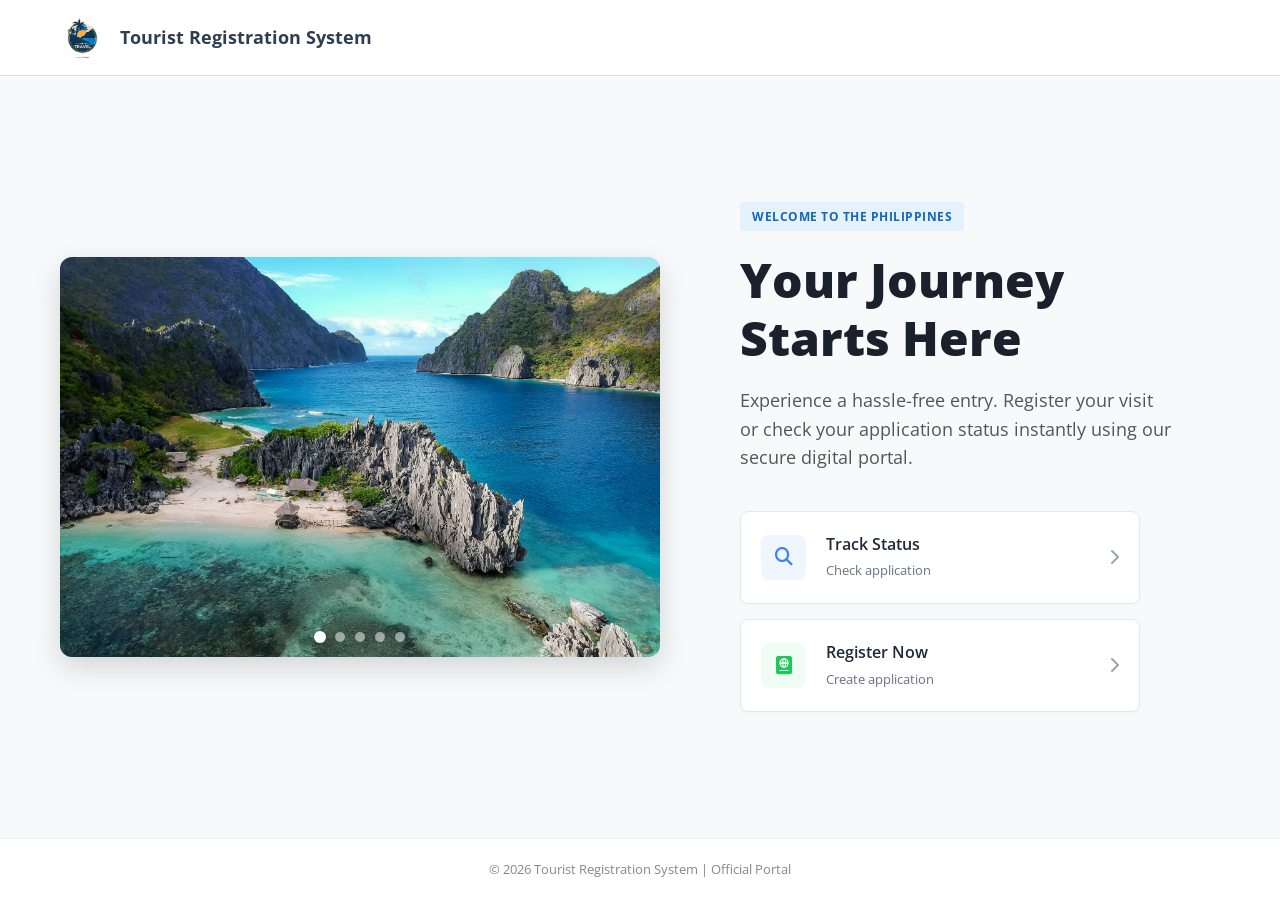
<file: index.html>
<!DOCTYPE html>
<html lang="en">
  <head>
    <meta charset="UTF-8" />
    <meta name="viewport" content="width=device-width, initial-scale=1.0" />
    <title>Tourist Registration System</title>
    <link
      href="https://fonts.googleapis.com/css2?family=Open+Sans:wght@400;600;700&display=swap"
      rel="stylesheet"
    />
    <link rel="stylesheet" href="https://cdnjs.cloudflare.com/ajax/libs/font-awesome/6.4.0/css/all.min.css" />
    <link rel="stylesheet" href="css/styles.css" />
  </head>
  <body>
    <header class="main-header">
      <div class="container header-content">
        <div class="logo-area">
          <img src="logo/tourismlogo.png" alt="Logo" class="logo-img" />
          <span class="logo-text">Tourist Registration System</span>
        </div>
      </div>
    </header>

    <main class="hero-section">
      <div class="container hero-grid">
        <div class="hero-image-side">
          <div class="carousel-container">
            <div class="carousel-track" id="track">
              <img src="logo/bgtour.jpeg" class="carousel-slide" alt="Slide 1" />
              <img src="logo/Siquijor-Glamping-Village2.webp" class="carousel-slide" alt="Slide 1" />
              <img src="logo/siq.jpg" class="carousel-slide" alt="Slide 2" />
              <img src="logo/OIP (1).webp" class="carousel-slide" alt="Slide 3" />
              <img src="logo/siargao-cloud-9-boardwalk.webp" class="carousel-slide" alt="Slide 4" />
            </div>

            <div class="carousel-nav">
              <button class="carousel-dot active"></button>
              <button class="carousel-dot"></button>
              <button class="carousel-dot"></button>
              <button class="carousel-dot"></button>
              <button class="carousel-dot"></button>
            </div>
          </div>
        </div>

        <div class="hero-text-side">
          <span class="tagline">Welcome to the Philippines</span>
          <h1>Your Journey Starts Here</h1>
          <p>
            Experience a hassle-free entry. Register your visit or check your application status instantly
            using our secure digital portal.
          </p>

          <div class="card-container">
            <a href="tourist/tracking.html" class="action-card">
              <div class="icon-box blue">
                <i class="fa-solid fa-magnifying-glass"></i>
              </div>
              <div class="card-details">
                <h3>Track Status</h3>
                <span>Check application</span>
              </div>
              <div class="arrow-icon">
                <i class="fa-solid fa-chevron-right"></i>
              </div>
            </a>

            <a href="tourist/tourist_reg.html" class="action-card">
              <div class="icon-box green">
                <i class="fa-solid fa-passport"></i>
              </div>
              <div class="card-details">
                <h3>Register Now</h3>
                <span>Create application</span>
              </div>
              <div class="arrow-icon">
                <i class="fa-solid fa-chevron-right"></i>
              </div>
            </a>
          </div>
        </div>
      </div>
    </main>

    <footer>&copy; <span id="year"></span> Tourist Registration System | Official Portal</footer>

    <script src="js/index.js"></script>
  </body>
</html>
</file>
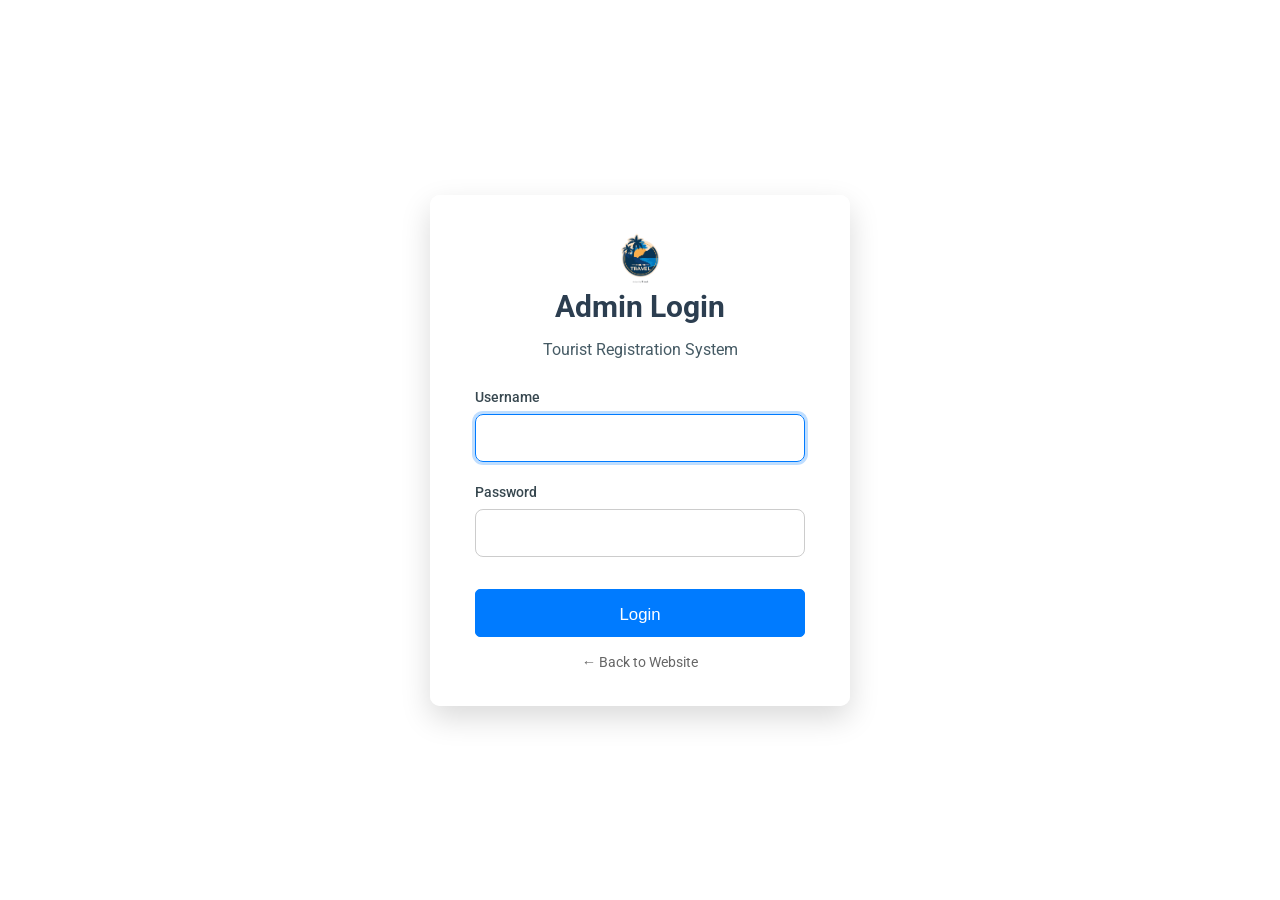
<file: admin/admin_login.html>
<!DOCTYPE html>
<html lang="en">
  <head>
    <meta charset="UTF-8" />
    <meta name="viewport" content="width=device-width, initial-scale=1.0" />
    <title>Admin Login - Tourist Registration System</title>

    <link rel="stylesheet" href="../css/login_styles.css" />
    <link
      href="https://fonts.googleapis.com/css2?family=Roboto:wght@400;500;700&display=swap"
      rel="stylesheet"
    />
  </head>
  <body class="login-page">
    <div class="login-container">
      <div class="user-avatar">
        <img src="../logo/tourismlogo.png" alt="User Avatar" width="55" />
      </div>

      <h1>Admin Login</h1>
      <p class="subtitle">Tourist Registration System</p>

      <div id="loginErrorMessage" class="login-error-message hidden"></div>

      <form id="adminLoginForm" class="login-form">
        <div class="form-group">
          <label for="username">Username</label>
          <input type="text" id="username" name="username" required autocomplete="username" autofocus />
        </div>
        <div class="form-group">
          <label for="password">Password</label>
          <input type="password" id="password" name="password" required autocomplete="current-password" />
        </div>
        <button type="submit" class="button button-primary">Login</button>
      </form>

      <div style="text-align: center; margin-top: 15px">
        <a href="../index.html" style="text-decoration: none; color: #666; font-size: 0.9em"
          >&larr; Back to Website</a
        >
      </div>
    </div>

    <script src="../js/admin_login_script.js"></script>
  </body>
</html>
</file>
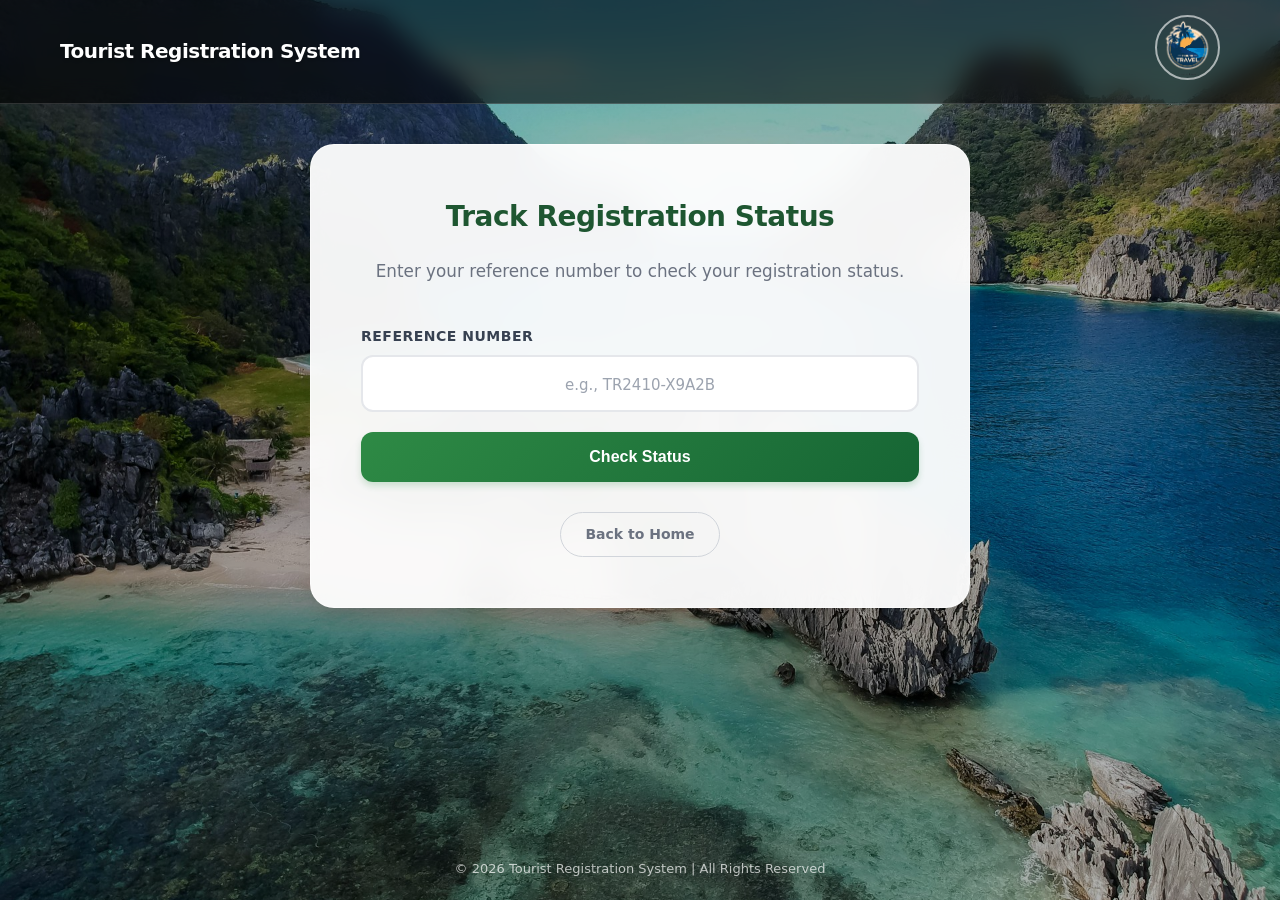
<file: tourist/tracking.html>
<!DOCTYPE html>
<html lang="en">
  <head>
    <meta charset="UTF-8" />
    <meta name="viewport" content="width=device-width, initial-scale=1.0" />
    <title>Track Registration Status | Tourist Registration System</title>
    <link rel="stylesheet" href="../css/tracking.css" />
    <link
      href="https://fonts.googleapis.com/css2?family=Roboto:wght@400;500;700&display=swap"
      rel="stylesheet"
    />
  </head>
  <body>
    <header>
      <div class="header-content">
        <div class="logo">Tourist Registration System</div>
        <div class="user-info">
          <div class="user-avatar">
            <a href="../index.html"><img src="../logo/tourismlogo.png" alt="User Avatar" width="65" /></a>
          </div>
        </div>
      </div>
    </header>

    <div class="container">
      <div class="welcome-panel">
        <h1>Track Registration Status</h1>
        <p>Enter your reference number to check your registration status.</p>

        <form id="trackForm" class="status-check-form">
          <div class="form-group">
            <label for="referenceNumberInput">Reference Number</label>
            <input
              type="text"
              id="referenceNumberInput"
              name="referenceNumberInput"
              placeholder="e.g., TR2410-X9A2B"
              required
            />
          </div>
          <button type="submit" class="primary-button">Check Status</button>
        </form>

        <div id="statusResult" class="hidden status-result-container">
          <p><strong>Reference Number:</strong> <span id="displayRefNo"></span></p>

          <p><strong>Tourist Name:</strong> <span id="displayTouristName"></span></p>

          <p><strong>Registration Type:</strong> <span id="displayRegType"></span></p>

          <p><strong>Submission Date:</strong> <span id="displaySubmissionDate"></span></p>

          <p><strong>Status:</strong> <span id="displayStatus" class="status-text"></span></p>

          <div id="rejectionReasonContainer" class="hidden">
            <p style="color: red; margin-top: 10px"><strong>Reason for Rejection:</strong></p>
            <p id="displayRejectionReason" class="rejection-reason" style="color: #d32f2f"></p>
          </div>
        </div>

        <div id="trackingLoadingIndicator" class="hidden loading-indicator">
          <p>Searching database...</p>
        </div>

        <div id="trackingErrorMessage" class="hidden error-message-container">
          <p id="trackingErrorMessageText" style="color: red"></p>
        </div>

        <div id="resubmitActionContainer" class="action-footer hidden">
          <button id="startNewApplicationBtn" class="primary-button">Start New Application</button>
        </div>

        <div class="action-footer">
          <a href="../index.html" class="secondary-button">Back to Home</a>
        </div>
      </div>
    </div>

    <footer>
      &copy; <span id="currentYearTracking">2025</span> Tourist Registration System | All Rights Reserved
    </footer>

    <script src="../js/tracking.js"></script>
    <script>
      document.getElementById("currentYearTracking").textContent = new Date().getFullYear();
    </script>
  </body>
</html>
</file>
<file: css/styles.css>
/* --- RESET & BASIC SETUP --- */
* {
  box-sizing: border-box;
  margin: 0;
  padding: 0;
}

body {
  font-family: "Open Sans", sans-serif;
  background-color: #f8f9fa;
  color: #333;
  line-height: 1.6;
  display: flex;
  flex-direction: column;
  min-height: 100vh;
}

.container {
  width: 100%;
  max-width: 1200px;
  margin: 0 auto;
  padding: 0 20px;
}

/* --- HEADER --- */
.main-header {
  background-color: #ffffff;
  border-bottom: 1px solid #e0e0e0;
  padding: 15px 0;
}

.header-content {
  display: flex;
  align-items: center;
}

.logo-area {
  display: flex;
  align-items: center;
  gap: 15px;
}

.logo-img {
  width: 45px;
  height: auto;
}

.logo-text {
  font-weight: 700;
  font-size: 18px;
  color: #2c3e50;
}

/* --- HERO SECTION --- */
.hero-section {
  flex: 1;
  display: flex;
  align-items: center;
  padding: 40px 0;
}

.hero-grid {
  display: grid;
  grid-template-columns: 1fr 1fr; /* 50% Image, 50% Text */
  gap: 60px;
  align-items: center;
}

/* LEFT SIDE (Image) */
.hero-image-side {
  display: flex;
  justify-content: center;
  align-items: center;
}

.feature-image {
  width: 100%;
  height: auto;
  max-height: 500px;
  object-fit: cover;
  border-radius: 12px;
  box-shadow: 0 10px 30px rgba(0, 0, 0, 0.1);
}

/* RIGHT SIDE (Text) */
.hero-text-side {
  text-align: left;
  padding-left: 20px; /* Extra breathing room */
}

.tagline {
  display: inline-block;
  background-color: #e3f2fd;
  color: #1565c0;
  padding: 5px 12px;
  border-radius: 4px;
  font-size: 12px;
  font-weight: 700;
  text-transform: uppercase;
  letter-spacing: 0.5px;
  margin-bottom: 20px;
}

h1 {
  font-size: 3rem;
  color: #1a202c;
  line-height: 1.2;
  margin-bottom: 20px;
  font-weight: 800;
}

p {
  font-size: 1.1rem;
  color: #555;
  margin-bottom: 40px;
  max-width: 90%;
}

/* --- BUTTONS --- */
.card-container {
  display: flex;
  flex-direction: column;
  gap: 15px;
  max-width: 400px;
}

.action-card {
  background: white;
  border: 1px solid #e2e8f0;
  border-radius: 8px;
  padding: 20px;
  display: flex;
  align-items: center;
  gap: 20px;
  text-decoration: none;
  transition: all 0.2s ease;
  box-shadow: 0 2px 4px rgba(0, 0, 0, 0.02);
}

.action-card:hover {
  border-color: #cbd5e0;
  transform: translateX(5px);
  box-shadow: 0 4px 12px rgba(0, 0, 0, 0.08);
}

.icon-box {
  width: 45px;
  height: 45px;
  border-radius: 8px;
  display: flex;
  align-items: center;
  justify-content: center;
  font-size: 18px;
  flex-shrink: 0;
}

.icon-box.blue {
  background-color: #eff6ff;
  color: #3b82f6;
}
.icon-box.green {
  background-color: #f0fdf4;
  color: #22c55e;
}

.card-details {
  flex: 1;
}

.card-details h3 {
  font-size: 16px;
  color: #1f2937;
  margin: 0;
  font-weight: 600;
}

.card-details span {
  font-size: 13px;
  color: #6b7280;
}

.arrow-icon {
  color: #9ca3af;
}
.action-card:hover .arrow-icon {
  color: #333;
}

/* --- FOOTER --- */
footer {
  text-align: center;
  padding: 20px;
  font-size: 13px;
  color: #888;
  border-top: 1px solid #eee;
  background-color: #fff;
  margin-top: auto;
}

/* --- MOBILE RESPONSIVE --- */
@media (max-width: 900px) {
  .hero-grid {
    grid-template-columns: 1fr;
    gap: 40px;
  }

  /* On mobile, usually you want the image first, then text, or vice versa.
     Since Image is first in HTML, it sits on top. */

  .hero-text-side {
    padding-left: 0;
    text-align: center;
  }

  p {
    margin-left: auto;
    margin-right: auto;
  }

  .card-container {
    margin: 0 auto;
    width: 100%;
  }

  h1 {
    font-size: 2.2rem;
  }
}

/* --- CAROUSEL STYLES --- */
.carousel-container {
  width: 100%;
  max-width: 600px; /* Limits width so it matches text side */
  height: 400px; /* Fixed height for consistency */
  position: relative;
  overflow: hidden; /* Hides images that are "waiting" to slide in */
  border-radius: 12px;
  box-shadow: 0 10px 30px rgba(0, 0, 0, 0.15);
  background-color: #eee; /* Placeholder color while loading */
}

.carousel-track {
  display: flex;
  height: 100%;
  transition: transform 0.5s ease-in-out; /* Smooth slide animation */
  width: 100%;
}

.carousel-slide {
  min-width: 100%; /* Each image takes full width of container */
  height: 100%;
  object-fit: cover; /* Ensures image fills box without stretching */
  display: block;
}

/* Navigation Dots (at the bottom of image) */
.carousel-nav {
  position: absolute;
  bottom: 15px;
  left: 50%;
  transform: translateX(-50%);
  display: flex;
  gap: 10px;
  z-index: 2;
}

.carousel-dot {
  width: 10px;
  height: 10px;
  border-radius: 50%;
  border: none;
  background-color: rgba(255, 255, 255, 0.5);
  cursor: pointer;
  padding: 0;
  transition: background-color 0.3s;
}

.carousel-dot.active {
  background-color: #fff;
  transform: scale(1.2);
}

/* --- EXISTING LAYOUT UPDATES --- */

/* Ensure the left side holds the carousel correctly */
.hero-image-side {
  display: flex;
  justify-content: center;
  align-items: center;
  width: 100%;
}

/* Ensure images don't break layout on mobile */
@media (max-width: 900px) {
  .carousel-container {
    height: 300px; /* Smaller height on mobile */
  }
}
</file>
<file: css/login_styles.css>
/* css/login_styles.css */

/* Base styles for the login page */
body.login-page {
  display: flex;
  justify-content: center;
  align-items: center;
  min-height: 100vh; /* Full viewport height */
  /* The background image is set here */
  background-image: url("https://assets.onecompiler.app/43dx6dc9k/43ethwgn2/unnamed.jpg");
  background-size: cover;
  background-position: center;
  background-attachment: fixed;
  font-family: "Roboto", Arial, sans-serif; /* Consistent font */
  margin: 0;
  padding: 20px; /* Add some padding for smaller screens */
  box-sizing: border-box;
}

* {
  /* Ensure box-sizing is applied universally if not already */
  box-sizing: border-box;
}

.login-container {
  background-color: rgba(
    255,
    255,
    255,
    0.9
  ); /* Slightly transparent white background for the container itself */
  padding: 35px 45px; /* Generous padding */
  border-radius: 10px; /* Softer rounded corners */
  box-shadow: 0 12px 30px rgba(0, 0, 0, 0.15); /* Softer, more pronounced shadow */
  width: 100%;
  max-width: 420px; /* Optimal width for login forms */
  text-align: center;
  backdrop-filter: blur(5px); /* Optional: adds a blur effect to the area behind the container */
  -webkit-backdrop-filter: blur(5px); /* Safari */
}

/* Optional: For a logo above the title */
.login-container .logo-container {
  margin-bottom: 20px;
}

.login-container .logo-container img {
  max-width: 100px; /* Adjust as needed */
  height: auto;
  display: block;
  margin-left: auto;
  margin-right: auto;
}

.login-container h1 {
  color: #2c3e50;
  margin-top: 0;
  margin-bottom: 10px;
  font-size: 1.9rem;
  font-weight: 700;
}

.login-container p.subtitle {
  color: #455a64; /* Slightly darker for better contrast on potentially transparent bg */
  margin-bottom: 30px;
  font-size: 1rem;
}

.login-form .form-group {
  margin-bottom: 22px;
  text-align: left;
}

.login-form label {
  display: block;
  margin-bottom: 8px;
  font-weight: 500;
  color: #37474f; /* Darker label for better contrast */
  font-size: 0.9rem;
}

/* === TRANSPARENT INPUT BOX STYLES === */
.login-form input[type="text"],
.login-form input[type="password"] {
  width: 100%;
  padding: 12px 16px;
  height: 48px;
  border: 1px solid rgba(0, 0, 0, 0.2); /* Darker, slightly transparent border for definition */
  border-radius: 8px;
  font-size: 1rem;
  color: #263238; /* Darker text color for readability against background image */
  background-color: transparent; /* <<< MADE TRANSPARENT HERE */
  transition: border-color 0.2s ease-in-out, box-shadow 0.2s ease-in-out;
  -webkit-appearance: none;
  -moz-appearance: none;
  appearance: none;
}

.login-form input[type="text"]::placeholder,
.login-form input[type="password"]::placeholder {
  color: rgba(0, 0, 0, 0.4); /* Placeholder text color for transparent background */
}

.login-form input[type="text"]:focus,
.login-form input[type="password"]:focus {
  border-color: #007bff; /* Primary blue for focus, ensure it's visible */
  outline: none;
  box-shadow: 0 0 0 3px rgba(0, 123, 255, 0.25);
  background-color: rgba(255, 255, 255, 0.1); /* Very slightly opaque white on focus, or keep transparent */
  /* If you want fully transparent on focus too: background-color: transparent; */
  color: #12212f; /* Ensure focused text is very readable */
}
/* === END TRANSPARENT INPUT BOX STYLES === */

/* General button styles */
.button {
  padding: 10px 18px;
  border: 1px solid transparent;
  border-radius: 5px;
  cursor: pointer;
  font-size: 0.95rem;
  font-weight: 500;
  transition: background-color 0.2s ease, box-shadow 0.2s ease, transform 0.1s ease;
  text-decoration: none;
  display: inline-block;
  text-align: center;
  line-height: 1.5;
}
.button:active {
  transform: translateY(1px);
}

.button-primary {
  background-color: #007bff;
  color: white;
  border-color: #007bff;
}
.button-primary:hover {
  background-color: #0056b3;
  border-color: #0056b3;
  box-shadow: 0 2px 4px rgba(0, 0, 0, 0.1);
}

.login-form .button.button-primary {
  width: 100%;
  padding: 12px;
  font-size: 1.05rem;
  margin-top: 10px;
  height: 48px;
}

/* Error message styling */
.login-error-message {
  background-color: rgba(248, 215, 218, 0.9); /* Slightly transparent error background */
  color: #721c24;
  border: 1px solid #f5c6cb;
  padding: 12px 15px;
  border-radius: 6px;
  margin-bottom: 20px;
  font-size: 0.9rem;
  text-align: left;
}

/* Additional links (Forgot Password) */
.additional-links {
  margin-top: 25px;
  font-size: 0.9rem;
  text-align: center;
}

.additional-links a {
  color: #0056b3; /* Darker blue for better contrast on potentially busy background */
  text-decoration: none;
  margin: 0 8px;
  font-weight: 500; /* Make links slightly bolder */
}

.additional-links a:hover {
  text-decoration: underline;
  color: #003d80;
}

/* Utility class for hiding elements */
.hidden {
  display: none !important;
}

/* Styles for message area in forgot/reset password pages */
.message-area {
  padding: 12px 15px;
  border-radius: 6px;
  margin-bottom: 20px;
  font-size: 0.9rem;
  text-align: left;
}
.message-area.success-message {
  background-color: rgba(212, 237, 218, 0.9); /* Slightly transparent success background */
  color: #155724;
  border: 1px solid #c3e6cb;
}
</file>
<file: css/tracking.css>
/* css/tracking.css - Modern Status Tracking Theme */

/* 1. VARIABLES & RESET */
:root {
  /* Brand Palette */
  --primary: #2e8a45;
  --primary-dark: #1e5631;
  --primary-light: #e8f5e9;
  --accent: #ffc107;

  /* Status Colors */
  --status-pending-bg: #fff7ed;
  --status-pending-text: #9a3412;
  --status-pending-border: #ffedd5;
  --status-approved-bg: #f0fdf4;
  --status-approved-text: #15803d;
  --status-approved-border: #bbf7d0;
  --status-rejected-bg: #fef2f2;
  --status-rejected-text: #b91c1c;
  --status-rejected-border: #fecaca;

  /* UI Colors */
  --text-main: #1f2937;
  --text-muted: #6b7280;
  --bg-input: #f9fafb;

  /* Glassmorphism settings */
  --glass-bg: rgba(255, 255, 255, 0.95);
  --glass-border: 1px solid rgba(255, 255, 255, 0.6);
  --shadow-lg: 0 20px 25px -5px rgba(0, 0, 0, 0.1), 0 10px 10px -5px rgba(0, 0, 0, 0.04);

  /* Font */
  --font-main: "Inter", system-ui, -apple-system, sans-serif;
}

@import url("https://fonts.googleapis.com/css2?family=Inter:wght@300;400;500;600;700&display=swap");
@import url("https://fonts.googleapis.com/css2?family=JetBrains+Mono:wght@500&display=swap"); /* For Ref Number */

* {
  box-sizing: border-box;
}

body {
  font-family: var(--font-main);
  /* Consistent background with other pages */
  background: linear-gradient(rgba(0, 0, 0, 0.3), rgba(0, 0, 0, 0.3)),
    url("../logo/bgtour.jpeg") no-repeat center center fixed;
  background-size: cover;
  margin: 0;
  padding: 0;
  color: var(--text-main);
  line-height: 1.6;
  min-height: 100vh;
  display: flex;
  flex-direction: column;
}

/* 2. HEADER (Neutral Dark Glass) */
header {
  background: rgba(0, 0, 0, 0.6);
  backdrop-filter: blur(12px);
  -webkit-backdrop-filter: blur(12px);
  border-bottom: 1px solid rgba(255, 255, 255, 0.15);
  padding: 15px 0;
  position: sticky;
  top: 0;
  z-index: 50;
}

.header-content {
  max-width: 1200px;
  margin: 0 auto;
  padding: 0 20px;
  display: flex;
  justify-content: space-between;
  align-items: center;
}

.logo {
  font-size: 20px;
  font-weight: 700;
  color: white;
  letter-spacing: -0.5px;
  text-shadow: 0 2px 4px rgba(0, 0, 0, 0.3);
}

.user-avatar img {
  border-radius: 50%;
  border: 2px solid rgba(255, 255, 255, 0.6);
  transition: transform 0.2s;
}

.user-avatar img:hover {
  transform: scale(1.05);
  border-color: white;
}

/* 3. MAIN CONTAINER & WELCOME PANEL */
.container {
  flex: 1; /* Pushes footer down */
  width: 100%;
  max-width: 700px; /* Narrower container for tracking focus */
  margin: 40px auto;
  padding: 0 20px;
  display: flex;
  align-items: flex-start; /* Aligns panel to top */
}

.welcome-panel {
  width: 100%;
  background: var(--glass-bg);
  backdrop-filter: blur(16px);
  -webkit-backdrop-filter: blur(16px);
  border-radius: 24px;
  padding: 50px;
  box-shadow: var(--shadow-lg);
  border: var(--glass-border);
  text-align: center;
}

h1 {
  color: var(--primary-dark);
  font-size: 28px;
  font-weight: 800;
  margin-top: 0;
  letter-spacing: -0.5px;
}

h1 + p {
  color: var(--text-muted);
  margin-bottom: 40px;
  font-size: 1.05rem;
}

/* 4. TRACKING FORM */
.status-check-form {
  max-width: 100%;
  margin-bottom: 30px;
}

.form-group {
  margin-bottom: 20px;
  text-align: left;
}

.form-group label {
  display: block;
  font-size: 14px;
  font-weight: 600;
  margin-bottom: 8px;
  color: #374151;
  text-transform: uppercase;
  letter-spacing: 0.5px;
}

/* Special styling for Reference Input */
input[type="text"] {
  width: 100%;
  padding: 16px;
  border: 2px solid #e5e7eb;
  border-radius: 12px;
  background-color: white;
  font-size: 18px;
  font-family: "JetBrains Mono", monospace; /* Monospace for codes */
  text-align: center;
  letter-spacing: 2px;
  text-transform: uppercase;
  transition: all 0.2s cubic-bezier(0.4, 0, 0.2, 1);
  color: var(--primary-dark);
}

input[type="text"]:focus {
  outline: none;
  border-color: var(--primary);
  box-shadow: 0 0 0 4px rgba(46, 138, 69, 0.15);
}

input[type="text"]::placeholder {
  font-family: var(--font-main);
  letter-spacing: normal;
  text-transform: none;
  font-size: 15px;
  color: #9ca3af;
}

.primary-button {
  width: 100%;
  padding: 16px;
  border-radius: 12px;
  border: none;
  background: linear-gradient(135deg, var(--primary), #166534);
  color: white;
  font-size: 16px;
  font-weight: 600;
  cursor: pointer;
  box-shadow: 0 4px 6px rgba(46, 138, 69, 0.2);
  transition: transform 0.2s, box-shadow 0.2s;
}

.primary-button:hover {
  transform: translateY(-2px);
  box-shadow: 0 10px 15px rgba(46, 138, 69, 0.3);
}

/* 5. RESULT CARD */
.status-result-container {
  margin-top: 30px;
  background: white;
  border-radius: 16px;
  border: 1px solid #f3f4f6;
  overflow: hidden;
  box-shadow: 0 10px 15px -3px rgba(0, 0, 0, 0.05);
  animation: slideDown 0.4s ease-out;
  text-align: left;
}

@keyframes slideDown {
  from {
    opacity: 0;
    transform: translateY(-10px);
  }
  to {
    opacity: 1;
    transform: translateY(0);
  }
}

.status-result-container p {
  padding: 15px 25px;
  margin: 0;
  border-bottom: 1px solid #f3f4f6;
  display: flex;
  justify-content: space-between;
  align-items: center;
  font-size: 15px;
}

.status-result-container p:last-child {
  border-bottom: none;
}

.status-result-container strong {
  color: var(--text-muted);
  font-weight: 500;
  font-size: 14px;
}

.status-result-container span {
  font-weight: 600;
  color: var(--text-main);
  text-align: right;
}

/* 6. STATUS BADGES */
.status-text {
  font-size: 12px;
  font-weight: 700;
  text-transform: uppercase;
  letter-spacing: 0.5px;
  padding: 6px 12px;
  border-radius: 50px;
}

.status-pending {
  background-color: var(--status-pending-bg);
  color: var(--status-pending-text);
  border: 1px solid var(--status-pending-border);
}
.status-approved {
  background-color: var(--status-approved-bg);
  color: var(--status-approved-text);
  border: 1px solid var(--status-approved-border);
}
.status-rejected {
  background-color: var(--status-rejected-bg);
  color: var(--status-rejected-text);
  border: 1px solid var(--status-rejected-border);
}

/* Rejection Reason Box */
#rejectionReasonContainer {
  padding: 20px 25px;
  background-color: #fff1f2;
  border-top: 1px solid #fecaca;
}

#rejectionReasonContainer p {
  padding: 0;
  border: none;
  display: block;
}

.rejection-reason {
  margin-top: 5px;
  font-size: 14px;
  color: #991b1b;
  line-height: 1.5;
}

/* 7. LOADING & ERROR STATES */
.loading-indicator {
  margin-top: 20px;
  color: var(--text-muted);
  font-style: italic;
  display: flex;
  align-items: center;
  justify-content: center;
  gap: 10px;
}

.error-message-container {
  margin-top: 20px;
  padding: 15px;
  background-color: #fef2f2;
  border: 1px solid #fecaca;
  border-radius: 8px;
  color: #991b1b;
  font-size: 14px;
  font-weight: 500;
}

/* 8. FOOTER & ACTIONS */
.action-footer {
  margin-top: 30px;
  display: flex;
  justify-content: center;
  gap: 15px;
  flex-wrap: wrap;
}

.secondary-button {
  background: transparent;
  color: var(--text-muted);
  border: 1px solid #d1d5db;
  padding: 10px 24px;
  border-radius: 50px;
  text-decoration: none;
  font-size: 14px;
  font-weight: 600;
  transition: all 0.2s;
}

.secondary-button:hover {
  background: white;
  color: var(--text-main);
  border-color: var(--text-muted);
}

/* Page Footer */
footer {
  text-align: center;
  padding: 20px;
  color: rgba(255, 255, 255, 0.7);
  font-size: 13px;
  margin-top: auto; /* Pushes footer to bottom */
}

/* Utilities */
.hidden {
  display: none !important;
}

/* Responsive */
@media (max-width: 600px) {
  .welcome-panel {
    padding: 30px 20px;
  }
  .status-result-container p {
    flex-direction: column;
    align-items: flex-start;
    gap: 5px;
  }
  .status-result-container span {
    text-align: left;
  }
}
</file>
